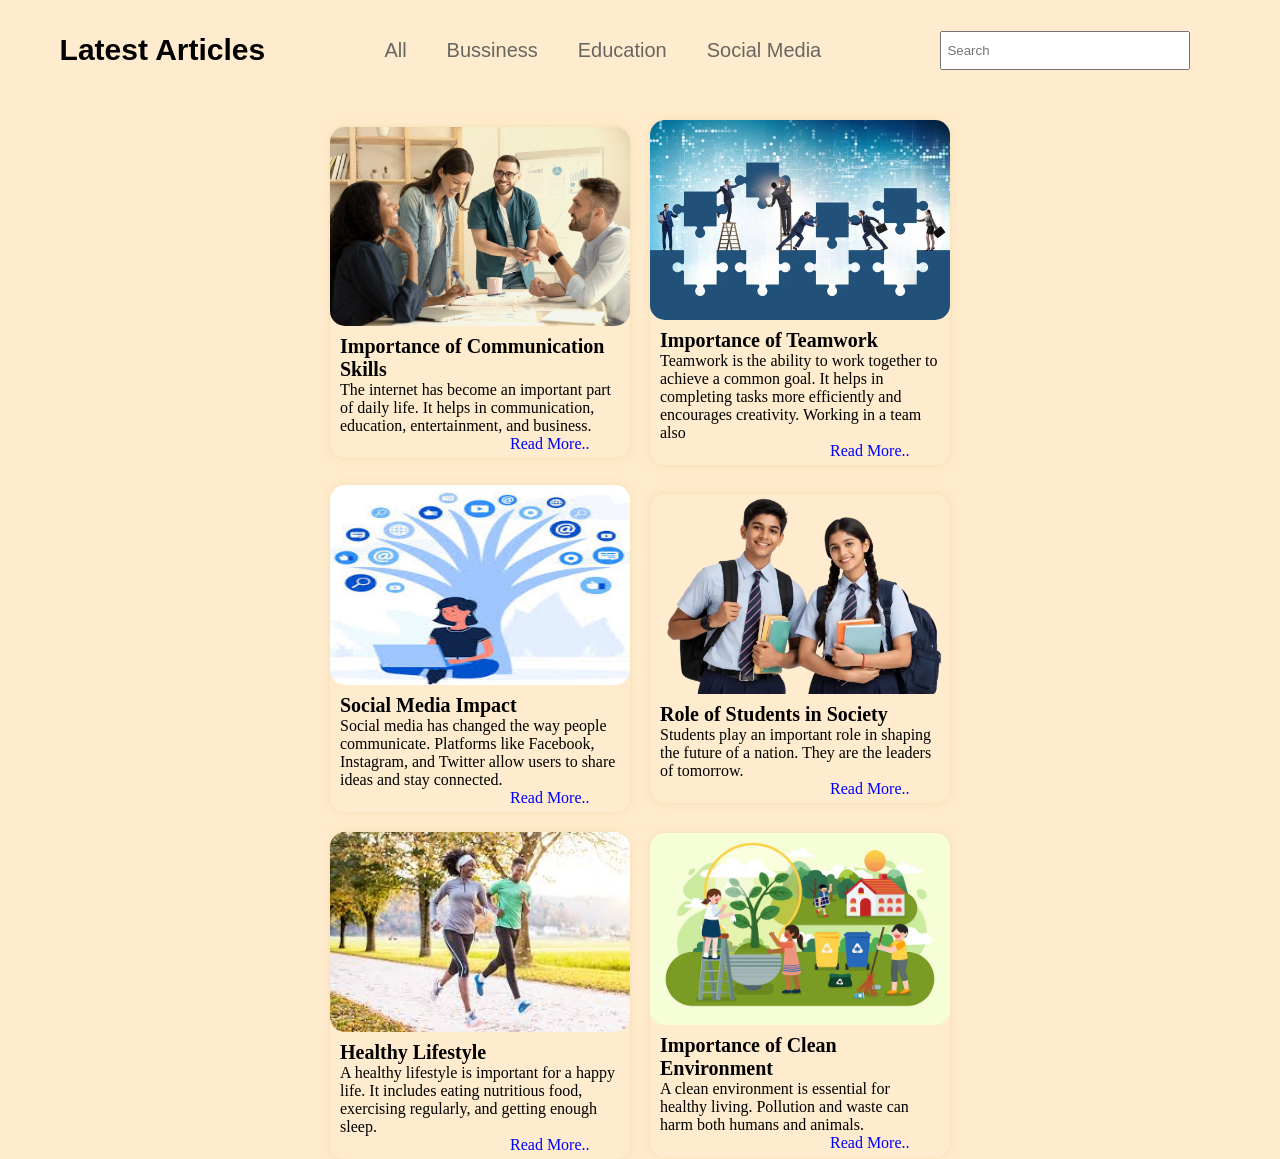
<file: portfolio project/Article web pge/index.html>
<!DOCTYPE html>
<html lang="en">

<head>
    <meta charset="UTF-8">
    <meta name="viewport" content="width=device-width, initial-scale=1.0">
    <title>Articles</title>
    <link rel="stylesheet" href="style.css">
</head>

<body>
    <header>
        <nav>
            <div class="logo">
                <h2>Latest Articles</h2>
            </div>
            <ul>
                <li><a href="#">All</a></li>
                <li><a href="#">Bussiness</a></li>
                <li><a href="#">Education</a></li>
                <li><a href="#">Social Media</a></li>
            </ul>
            <input type="text" placeholder="Search">
        </nav>
    </header>
    <main>
        <section class="section">
            <div class="container">

                <div class="itam">
                    <div class="image">
                        <img src="communication.image.jpg" alt="communication skill">
                    </div>
                    <div class="content">
                        <h2>Importance of Communication Skills</h2>
                        <p>The internet has become an important part of daily life. It helps in communication, education,
                            entertainment, and business.
                        </p>
                        <a href="#">Read More..</a>
                    </div>
                </div>
                <div class="itam">
                    <div class="image ">
                        <img src="team.image.jfif" alt="team work">
                    </div>
                    <div class="content">
                    <h2>Importance of Teamwork</h2>
                    <p>Teamwork is the ability to work together to achieve a common goal. It helps in completing tasks
                        more efficiently and encourages creativity. Working in a team also </p>
                        <a href="#">Read More..</a>
                    </div>
                </div>
                <div class="itam">
                    <div class="image size">
                        <img src="social.image.jfif" alt="social media impact">
                    </div>
                    <div class="content">
                    <h2>Social Media Impact</h2>
                    <p>Social media has changed the way people communicate. Platforms like Facebook, Instagram, and
                        Twitter allow users to share ideas and stay connected. </p>
                        <a href="#">Read More..</a>
                    </div>
                </div>
            <div class="itam">
                <div class="image">
                    <img src="studen.iamge.webp" alt="Student">
                </div>
                <div class="content">
                    <h2>Role of Students in Society</h2>
                    <p>Students play an important role in shaping the future of a nation. They are the leaders of
                        tomorrow. </p>
                        <a href="#">Read More..</a>
                    </div>
                </div>
            <div class="itam">
                <div class="image">
                    <img src="health.image.jfif" alt="health">
                </div>
                <div class="content">
                    <h2>Healthy Lifestyle</h2>
                    <p>A healthy lifestyle is important for a happy life. It includes eating nutritious food, exercising
                        regularly, and getting enough sleep.</p>
                        <a href="#">Read More..</a>
                    </div>
                </div>
                <div class="itam">
                    <div class="image">
                    <img src="clean.iamge.avif" alt="health">
                </div>
                <div class="content">
                    <h2>Importance of Clean Environment</h2>
                    <p>A clean environment is essential for healthy living. Pollution and waste can harm both humans and
                        animals.</p>
                    <a href="#">Read More..</a>
                </div>
            </div>
        </div>
        </section>
    </main>
</body>

</html>
</file>
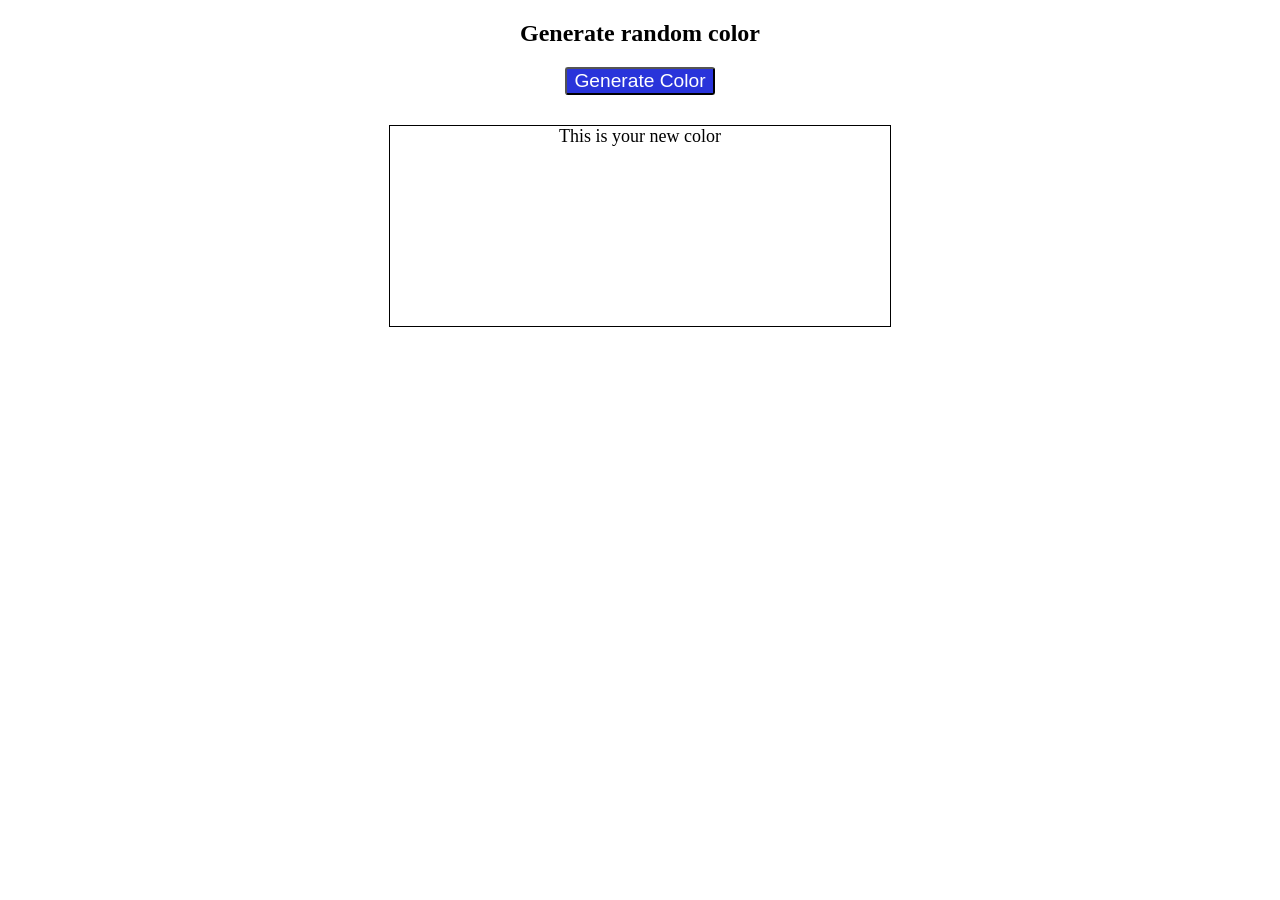
<file: portfolio project/color generator/index.html>
<!DOCTYPE html>
<html lang="en">
<head>
    <meta charset="UTF-8">
    <meta name="viewport" content="width=device-width, initial-scale=1.0">
    <title>Document</title>
    <link rel="stylesheet" href="style.css">
</head>
<body>
    <h2>Generate random color</h2>
    <button>Generate Color</button>
    <div>This is your new color</div>
    
    <script src="app.js"></script>
</body>
</html>
</file>
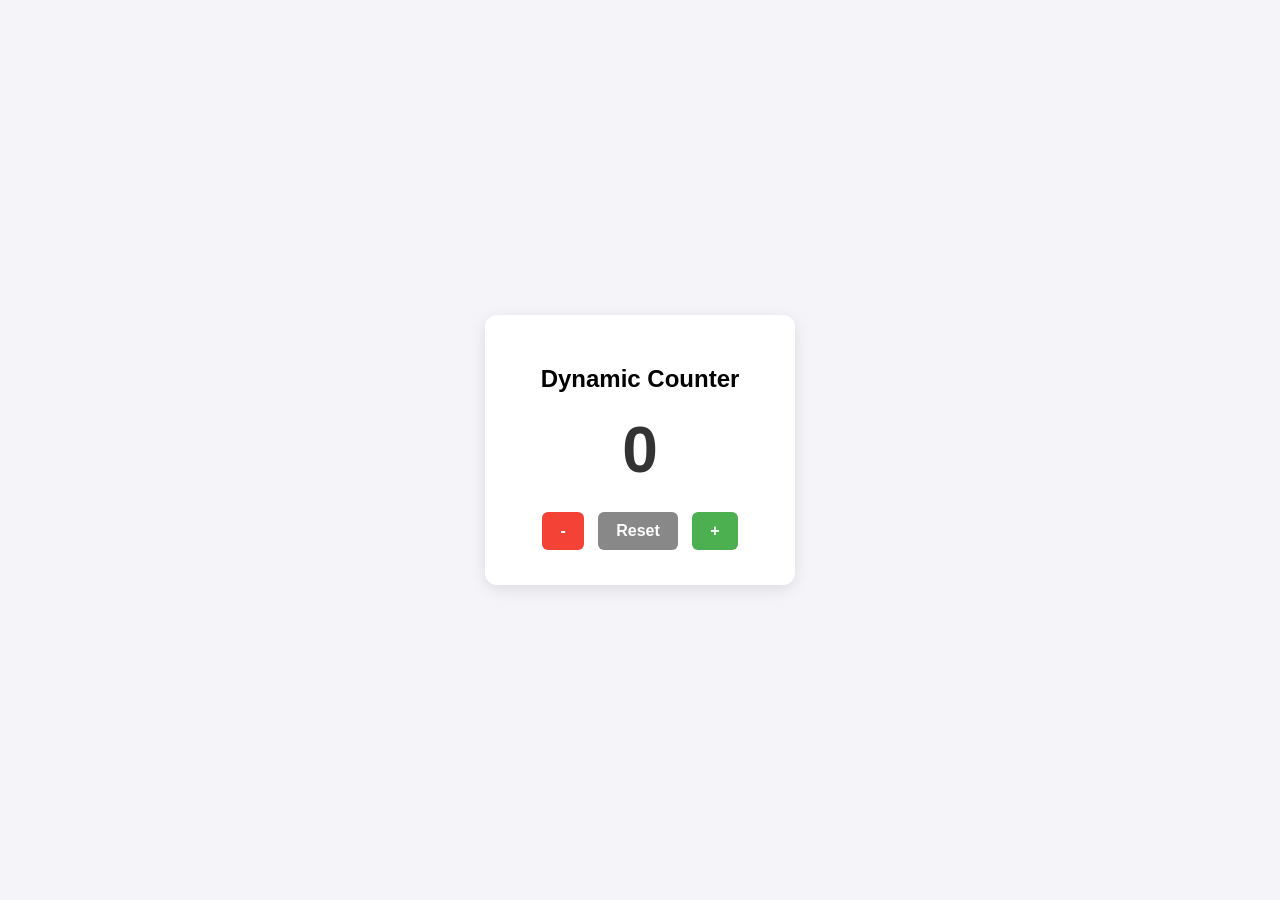
<file: portfolio project/dynamic counter/index.html>
<!DOCTYPE html>
<html lang="en">
<head>
  <meta charset="UTF-8">
  <meta name="viewport" content="width=device-width, initial-scale=1.0">
  <title>Dynamic Counter</title>
  <style>
    body {
      font-family: Arial, sans-serif;
      display: flex;
      justify-content: center;
      align-items: center;
      height: 100vh;
      background-color: #f4f4f9;
      margin: 0;
    }
    .counter-card {
      background: white;
      padding: 30px;
      border-radius: 12px;
      box-shadow: 0 4px 15px rgba(0,0,0,0.1);
      text-align: center;
      min-width: 250px;
    }
    #count {
      font-size: 4rem;
      font-weight: bold;
      margin: 20px 0;
      color: #333;
    }
    .btn {
      padding: 10px 18px;
      font-size: 1rem;
      margin: 5px;
      border: none;
      border-radius: 6px;
      cursor: pointer;
      font-weight: bold;
      transition: background 0.2s;
    }
    .btn-inc { background: #4CAF50; color: white; }
    .btn-dec { background: #f44336; color: white; }
    .btn-reset { background: #888; color: white; }
    .btn:hover { opacity: 0.85; }
  </style>
</head>
<body>

  <div class="counter-card">
    <h2>Dynamic Counter</h2>
    <div id="count">0</div>
    
    <button class="btn btn-dec" id="btnDecrease">-</button>
    <button class="btn btn-reset" id="btnReset">Reset</button>
    <button class="btn btn-inc" id="btnIncrease">+</button>
  </div>

  <script src="app.js"> </script>

</body>
</html>
</file>
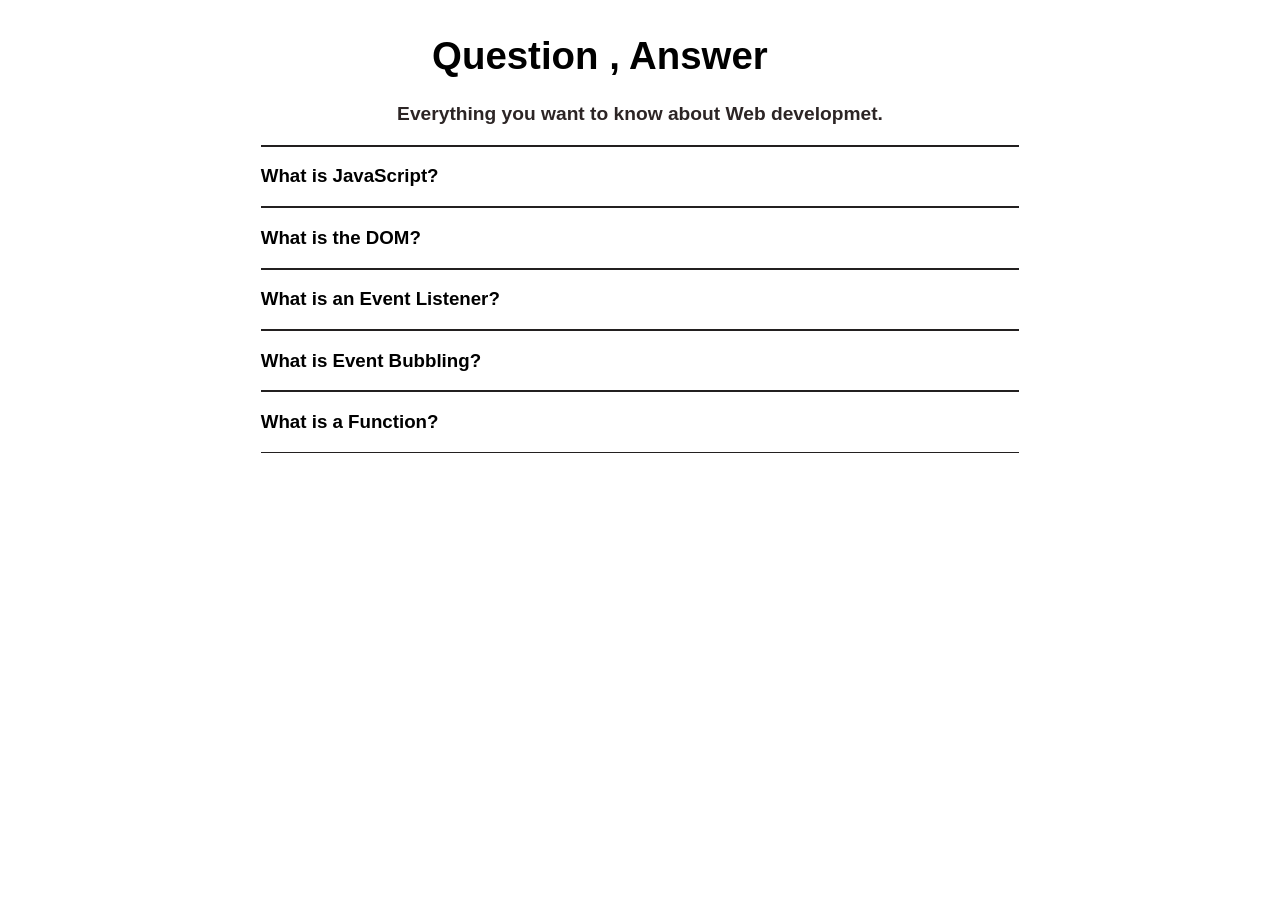
<file: portfolio project/FAQ quesition/index.html>
<!DOCTYPE html>
<html lang="en">
<head>
    <meta charset="UTF-8">
    <meta name="viewport" content="width=device-width, initial-scale=1.0">
    <title>Document</title>
    <link rel="stylesheet" href="style.css">
</head>
<body>
    <main>
        <div class="main">
            <h1>Question , Answer</h1>
            <p>Everything you want to know about Web developmet.</p>
        </div>
        <div class="main-faq">
            <div class="faq">
                <h3 class="question">What is JavaScript?</h3>
                <p class="hide">JavaScript is a programming language used to make websites interactive.</p>
            </div>
            
        <div class="faq">
            <h3 class="question">What is the DOM?</h3>
            <p class="hide">The DOM allows JavaScript to access and change HTML elements on a webpage.</p>
        </div>

        <div class="faq">
            <h3 class="question">What is an Event Listener?</h3>
            <p class="hide">An Event Listener waits for a user action such as a click, key press, or mouse movement.</p>
        </div>

        <div class="faq">
            <h3 class="question">What is Event Bubbling?</h3>
            <p class="hide">Event Bubbling is when an event starts on the target element and then moves up through its parent elements.</p>
        </div>
        
        <div class="faq">
            <h3 class="question">What is a Function?</h3>
            <p class="hide">A function is a reusable block of code that performs a specific task.</p>
        </div>
    </div>
    </main>
    <script src="app.js"></script>
    </body>
</html>
</file>
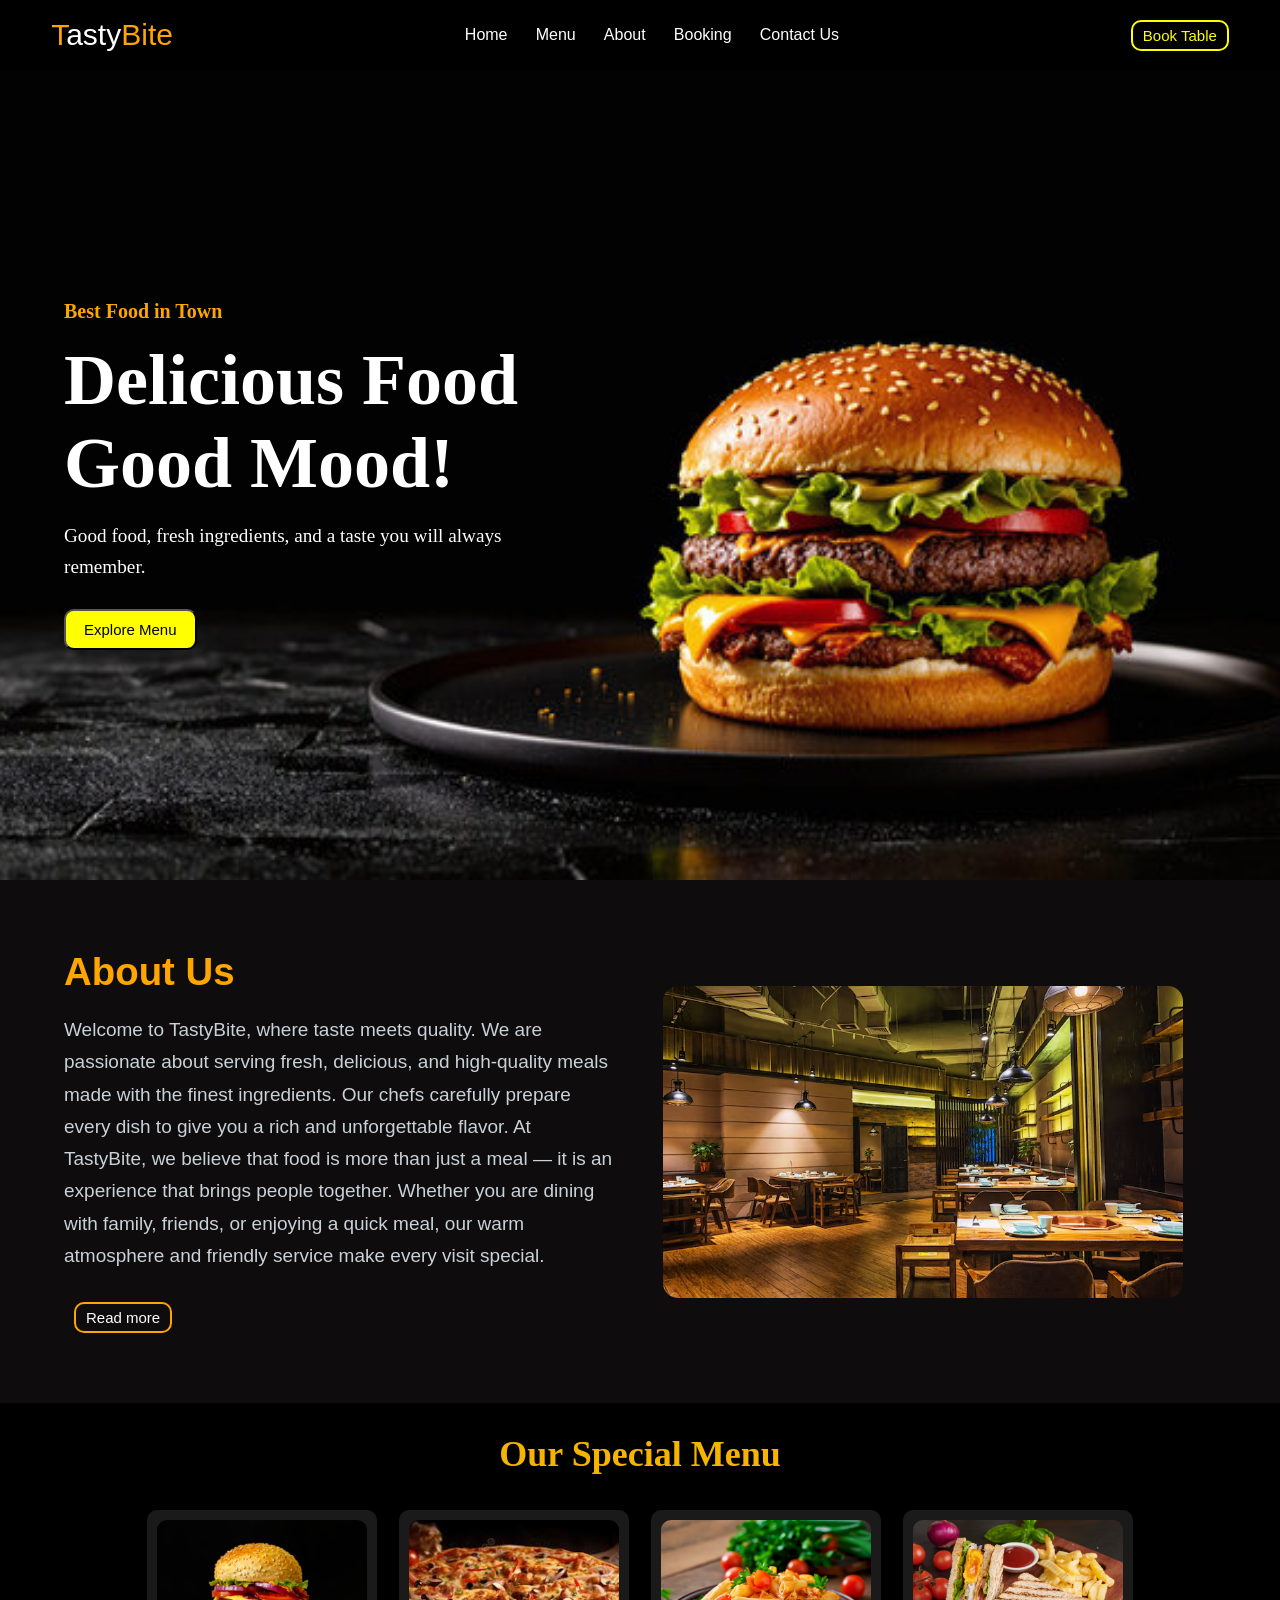
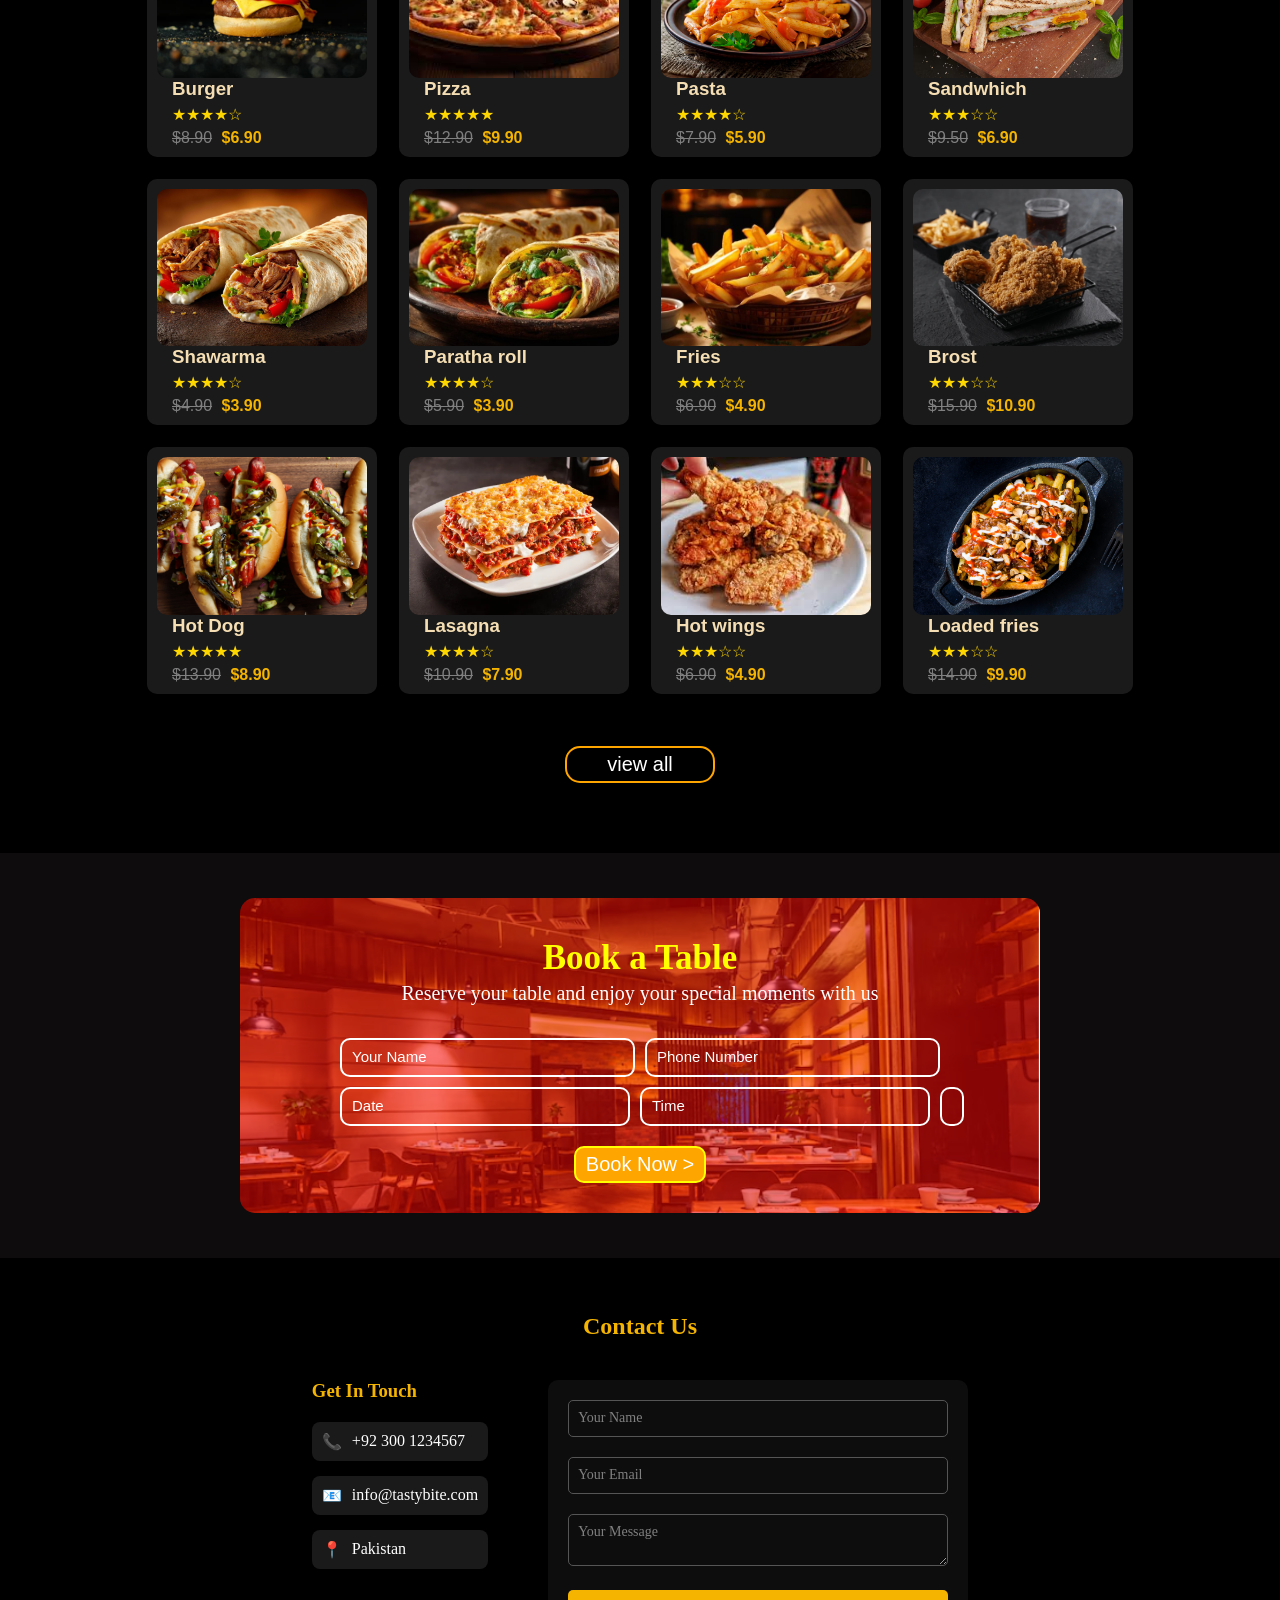
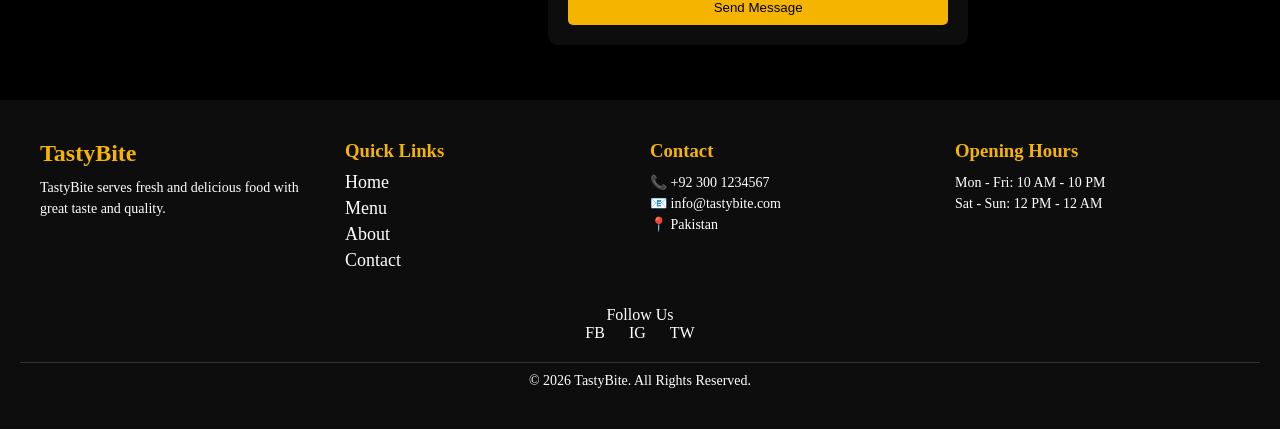
<file: portfolio project/resturant system/index.html>
<!DOCTYPE html>
<html lang="en">

<head>
    <meta charset="UTF-8">
    <meta name="viewport" content="width=device-width, initial-scale=1.0">
    <title>Resturent</title>
    <link rel="stylesheet" href="style.css">
</head>

<body>
    <header>
        <nav>
            <div class="logo">
                <h2><span>T</span>asty<span>Bite</span></h2>
            </div>
            <ul>
                <li><a href="#Home">Home</a></li>
                <li><a href="#Menu">Menu</a></li>
                <li><a href="#About">About</a></li>
                <li><a href="#Booking">Booking</a></li>
                <li><a href="#Contact">Contact Us</a></li>
            </ul>
            <button><a href="#Booking">Book Table</a></button>
        </nav>
    </header>
    <main>
        <section class="first-sec" id="Home">
            <div class="container">
                <div class="fir">
                    <h4>Best Food in Town</h4>
                </div>
                <div class="sec">
                    <h2>Delicious Food Good Mood!</h2>
                </div>
                <div class="para">
                    <p>Good food, fresh ingredients, and
                        a taste you will always remember.</p>
                </div>
                <button>Explore Menu</button>
            </div>
        </section>
        <section class="second-sec" id="About">
            <div class="container-about">
                <div class="dic">
                    <h1>About Us</h1>
                    <p>
                    <p>
                        Welcome to TastyBite, where taste meets quality.
                        We are passionate about serving fresh, delicious, and high-quality meals made with the finest
                        ingredients.
                        Our chefs carefully prepare every dish to give you a rich and unforgettable flavor.
                        At TastyBite, we believe that food is more than just a meal — it is an experience that brings
                        people together.
                        Whether you are dining with family, friends, or enjoying a quick meal, our warm atmosphere and
                        friendly service make every visit special.
                    </p>

                    </p>
                    <button>Read more</button>
                </div>
                <div class="about-image">
                    <img src="item-pic/rest.image.avif" alt="Resturent image">
                </div>
            </div>

        </section>
        <section class="third-sec" id="Menu">
            <div class="menu-title">
                <h2 class="title">Our Special Menu</h2>
            </div>

            <div class="menu" >
                <div class="card">
                    <img src="item-pic/itam.bur.jpg" alt="">
                    <h3>Burger</h3>

                    <div class="stars">★★★★☆</div>

                    <p class="price">
                        <span class="old">$8.90</span>
                        <span class="new">$6.90</span>
                    </p>
                </div>
                <div class="card">
                    <img src="item-pic/itam.pix2.jfif" alt="">
                    <h3>Pizza</h3>

                    <div class="stars">★★★★★</div>

                    <p class="price">
                        <span class="old">$12.90</span>
                        <span class="new">$9.90</span>
                    </p>
                </div>
                <div class="card">
                    <img src="item-pic/past2.image.avif" alt="">
                    <h3>Pasta</h3>

                    <div class="stars">★★★★☆</div>

                    <p class="price">
                        <span class="old">$7.90</span>
                        <span class="new">$5.90</span>
                    </p>
                </div>
                <div class="card">
                    <img src="item-pic/sand.image.avif" alt="">
                    <h3>Sandwhich</h3>

                    <div class="stars">★★★☆☆</div>

                    <p class="price">
                        <span class="old">$9.50</span>
                        <span class="new">$6.90</span>
                    </p>
                </div>
                <div class="card">
                    <img src="item-pic/shwa.image.jpg" alt="">
                    <h3>Shawarma</h3>

                    <div class="stars">★★★★☆</div>

                    <p class="price">
                        <span class="old">$4.90</span>
                        <span class="new">$3.90</span>
                    </p>
                </div>
                <div class="card">
                    <img src="item-pic/para.image.jpg" alt="">
                    <h3>Paratha roll</h3>

                    <div class="stars">★★★★☆</div>

                    <p class="price">
                        <span class="old">$5.90</span>
                        <span class="new">$3.90</span>
                    </p>
                </div>
                <div class="card">
                    <img src="item-pic/fries.image.jpg" alt="">
                    <h3>Fries</h3>

                    <div class="stars">★★★☆☆</div>

                    <p class="price">
                        <span class="old">$6.90</span>
                        <span class="new">$4.90</span>
                    </p>
                </div>
                <div class="card">
                    <img src="item-pic/brost.image.webp" alt="">
                    <h3>Brost</h3>

                    <div class="stars">★★★☆☆</div>

                    <p class="price">
                        <span class="old">$15.90</span>
                        <span class="new">$10.90</span>
                    </p>
                </div>
                <div class="card">
                    <img src="item-pic/hotdog.image.jpg" alt="">
                    <h3>Hot Dog</h3>

                    <div class="stars">★★★★★</div>

                    <p class="price">
                        <span class="old">$13.90</span>
                        <span class="new">$8.90</span>
                    </p>
                </div>
                <div class="card">
                    <img src="item-pic/lasa.image.webp" alt="">
                    <h3>Lasagna</h3>

                    <div class="stars">★★★★☆</div>

                    <p class="price">
                        <span class="old">$10.90</span>
                        <span class="new">$7.90</span>
                    </p>
                </div>
                <div class="card">
                    <img src="item-pic/wings.image.jfif" alt="">
                    <h3>Hot wings</h3>

                    <div class="stars">★★★☆☆</div>

                    <p class="price">
                        <span class="old">$6.90</span>
                        <span class="new">$4.90</span>
                    </p>
                </div>
                <div class="card">
                    <img src="item-pic/loadedimage.jpg" alt="">
                    <h3>Loaded fries</h3>

                    <div class="stars">★★★☆☆</div>

                    <p class="price">
                        <span class="old">$14.90</span>
                        <span class="new">$9.90</span>
                    </p>
                </div>
                <div class="view">
                    <button>view all</button>
                </div>
                
            </div>
        </section>
        <section class="four-sec" id="Booking">
            <div class="cont-book">
                <h2>Book a Table</h2>
                <p>Reserve your table and enjoy your special moments with us</p>
                <div class="cont-input">
                    <div class="input">
                        <input type="text" placeholder="Your Name">
                        <input type="number" placeholder="Phone Number">
                    </div>
                    <div class="input-sec">
                        <input type="text" placeholder="Date">
                        <input type="text" placeholder="Time">
                        <div class="peo">
                            <input type="number" placeholder="People">
                        </div>
                    </div>
                </div>
                <button>Book Now &gt;</button>
            </div>
        </section>
        <section class="contact" id="Contact">

            <h2>Contact Us</h2>

            <div class="contact-container">

                <div class="contact-info">
                    <h3>Get In Touch</h3>

                    <div class="info-box">
                        <span>📞</span>
                        <p>+92 300 1234567</p>
                    </div>

                    <div class="info-box">
                        <span>📧</span>
                        <p>info@tastybite.com</p>
                    </div>

                    <div class="info-box">
                        <span>📍</span>
                        <p>Pakistan</p>
                    </div>
                </div>
                <div class="contact-form">
                    <form>
                        <div class="input-box">
                            <input type="text" required>
                            <label>Your Name</label>
                        </div>

                        <div class="input-box">
                            <input type="email" required>
                            <label>Your Email</label>
                        </div>

                        <div class="input-box">
                            <textarea required></textarea>
                            <label>Your Message</label>
                        </div>

                        <button type="submit">Send Message</button>
                    </form>
                </div>

            </div>

        </section>

    </main>
    <footer class="footer">
        <div class="footer-container">

            <div class="footer-box">
                <h2>TastyBite</h2>
                <p>
                    TastyBite serves fresh and delicious food with great taste and quality.
                </p>
            </div>

            <div class="footer-box">
                <h3>Quick Links</h3>
                <ul>
                    <li><a href="#">Home</a></li>
                    <li><a href="#">Menu</a></li>
                    <li><a href="#">About</a></li>
                    <li><a href="#">Contact</a></li>
                </ul>
            </div>

            <div class="footer-box">
                <h3>Contact</h3>
                <p>📞 +92 300 1234567</p>
                <p>📧 info@tastybite.com</p>
                <p>📍 Pakistan</p>
            </div>

            <div class="footer-box">
                <h3>Opening Hours</h3>
                <p>Mon - Fri: 10 AM - 10 PM</p>
                <p>Sat - Sun: 12 PM - 12 AM</p>
            </div>

        </div>

        <div class="social">
            <p>Follow Us</p>
            <div class="icons">
                <i>FB</i>
                <i>IG</i>
                <i>TW</i>
            </div>
        </div>

        <div class="copy">
            <p>© 2026 TastyBite. All Rights Reserved.</p>
        </div>

    </footer>

</body>

</html>
</file>
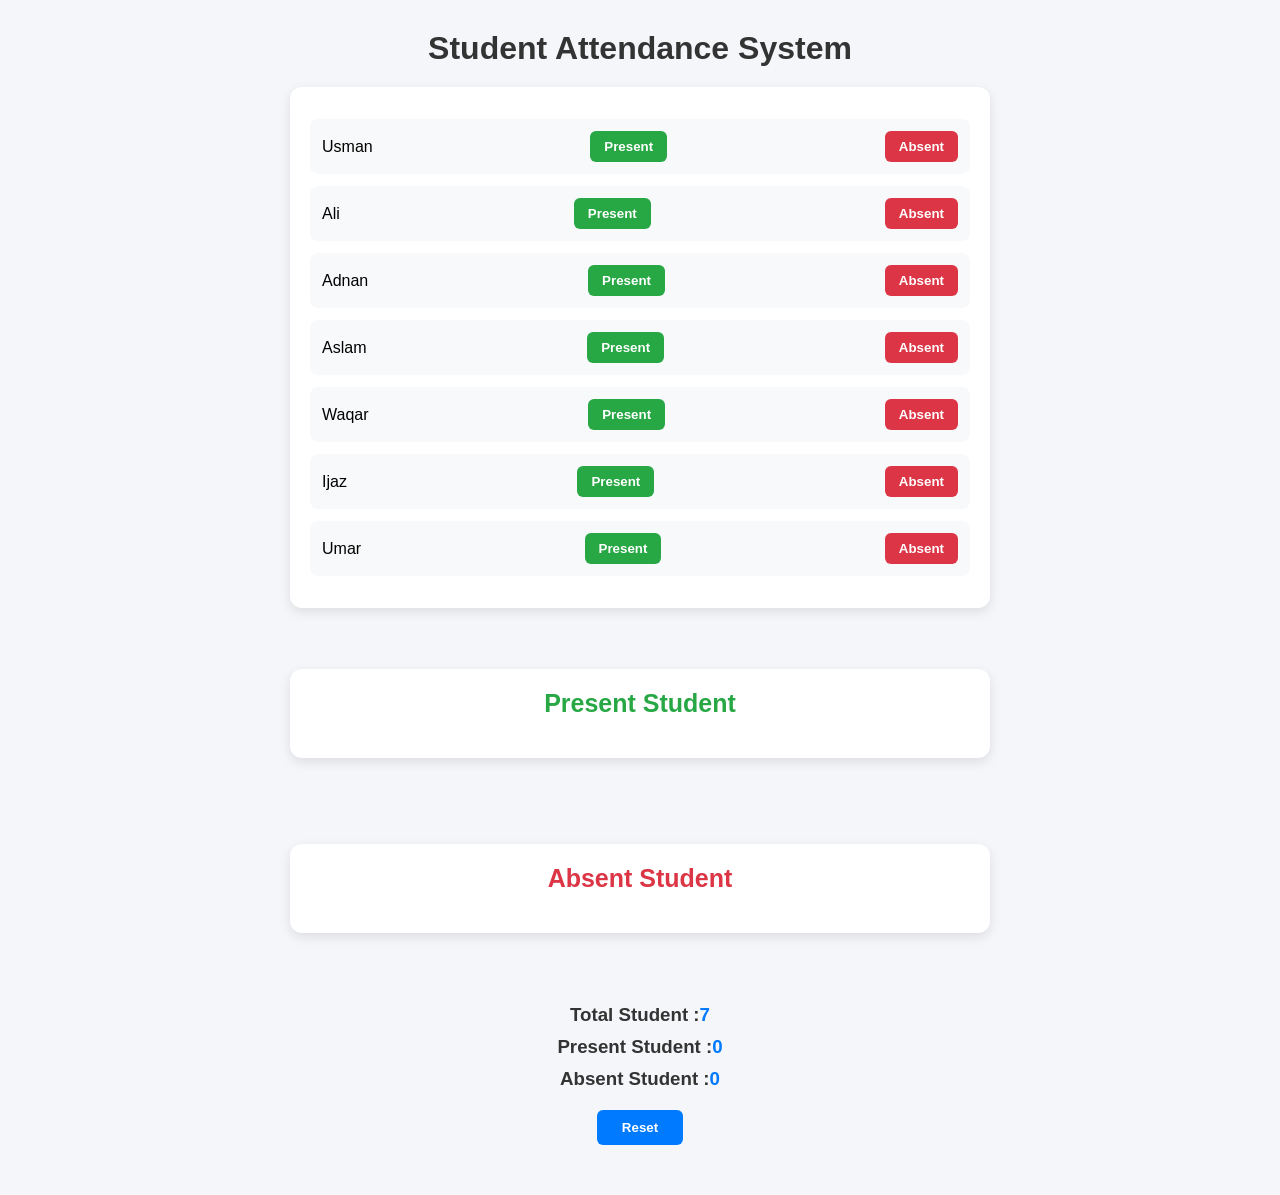
<file: portfolio project/simple attendance system/index.html>
<!DOCTYPE html>
<html lang="en">

<head>
    <meta charset="UTF-8">
    <meta name="viewport" content="width=device-width, initial-scale=1.0">
    <title>Document</title>
    <link rel="stylesheet" href="style.css">
    
</head>

<body>

   <h1>Student Attendance System</h1>
   <ol class="total">
    <li>Usman <button class="present">Present</button> <button class="absent">Absent</button></li>
    <li>Ali <button class="present">Present</button> <button class="absent">Absent</button></li>
    <li>Adnan <button class="present">Present</button> <button class="absent">Absent</button></li>
    <li>Aslam <button class="present">Present</button> <button class="absent">Absent</button></li>
    <li>Waqar <button class="present">Present</button> <button class="absent">Absent</button></li>
    <li>Ijaz <button class="present">Present</button> <button class="absent">Absent</button></li>
    <li>Umar <button class="present">Present</button> <button class="absent">Absent</button></li>
   </ol>
    
   <br><br>
   <hr>
   <div class="presentList">
    <h1>Present Student</h1>
    <ol class="presentLi"></ol>
   </div>

   <br><br>
   <hr>
   
   <div class="absentList">
    <h1>Absent Student</h1>
    <ol class="absentLi"></ol>
   </div>

   <br><br>
   <h3>Total Student :<span class="all">0</span></h3>
   <h3>Present Student :<span class="pre">0</span></h3>
   <h3>Absent Student :<span class="abs">0</span></h3>
   <button class="reset">Reset</button>
   

   <script src="app.js"></script>
   
</body>

</html>
</file>
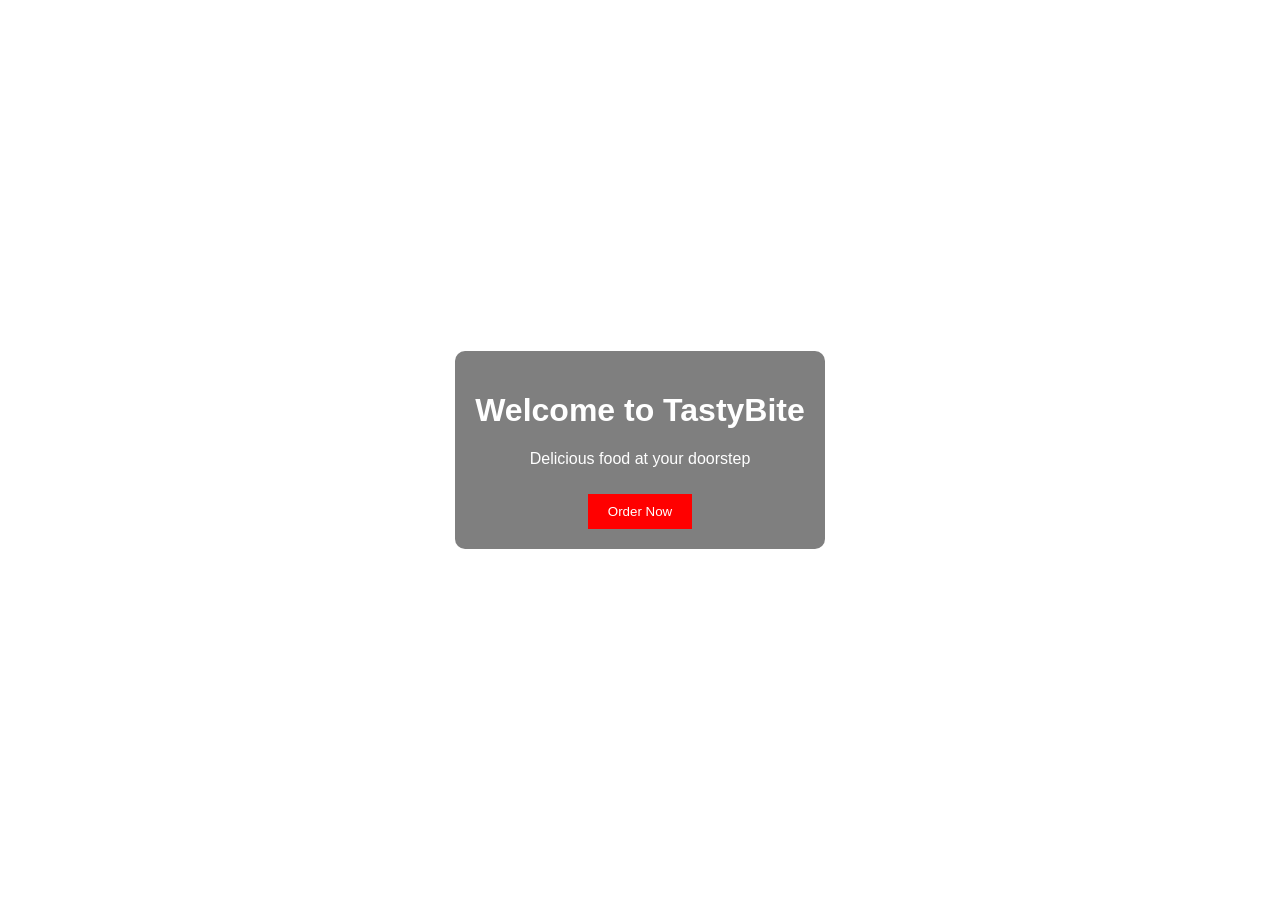
<file: portfolio project/resturant system/ani.html>
<!DOCTYPE html>
<html lang="en">

<head>
    <meta charset="UTF-8">
    <title>Animated Hero</title>

    <!-- Animate.css CDN -->
    <link rel="stylesheet" href="https://cdnjs.cloudflare.com/ajax/libs/animate.css/4.1.1/animate.min.css" />

    <style>
        body {
            margin: 0;
            font-family: Arial;
        }

        .hero {
            height: 100vh;
            background: url('https://picsum.photos/1200/800') no-repeat center/cover;
            display: flex;
            justify-content: center;
            align-items: center;
            color: white;
            text-align: center;
        }

        .hero-content {
            background: rgba(0, 0, 0, 0.5);
            padding: 20px;
            border-radius: 10px;
        }

        button {
            padding: 10px 20px;
            border: none;
            background: red;
            color: white;
            cursor: pointer;
            margin-top: 10px;
        }
    </style>
</head>

<body>

    <div class="hero">
        <div class="hero-content">

            <!-- Heading -->
            <h1 class="animate__animated animate__fadeInDown">
                Welcome to TastyBite
            </h1>

            <!-- Paragraph -->
            <p class="animate__animated animate__fadeInUp animate__delay-1s">
                Delicious food at your doorstep
            </p>

            <!-- Button -->
            <button class="animate__animated animate__pulse animate__infinite">
                Order Now
            </button>

        </div>
    </div>

</body>

</html>
</file>
<file: portfolio project/Article web pge/style.css>
*{
    margin: 0;
    padding: 0;
    box-sizing: border-box;
}
body{
   background-color: blanchedalmond;
}
nav{
    width: 100%;
    height: 100px;
    color:black;
    display: flex;
    justify-content: space-around;
    align-items: center;
    font-family: sans-serif;
}
nav ul{
    display: flex;
    gap: 40px;
}
nav ul li{
    list-style: none;
}
ul li a{
    text-decoration: none;
    color:rgb(104, 102, 97);
}
nav input{
    margin-right: 30px;
    padding: 10px 5px;
    width: 250px;
}
nav h2{
    font-size: 30px;
    font-weight: 700;
}
nav ul li{
    font-size: 20px;
}
.container{
    width: 70vw;
    height: 50vh;
    margin: 20px auto;
    display: flex;
    justify-content: center;
    align-items: center;
    flex-wrap: wrap;
    gap: 20px
    
}
.itam{
    width: 300px;
    box-shadow: 0px 0px 8px wheat;
    border-radius: 15px;
    transition: 0.5s;
}
.itam .image img {
   width: 100%;
   border-radius: 15px;
}
.itam h2{
    font-size: 20px;
}
.itam .content{
    padding: 5px 10px;
}
.itam a{
    text-decoration: none;
    color:blue;
    margin-left: 170px;
}
.itam .size img{
    width: 300px;
    height: 200px;
}
ul li a:hover{
    color:yellowgreen;
}
.itam:hover{
    transform: translateY(-10px);
    box-shadow: 0px 0px 15px rgba(0,0,0,0.2);

}
</file>
<file: portfolio project/color generator/style.css>
body{
    text-align: center;
}

button{
    width: 150px;
    font-size: larger;
    border-radius: 3px;
    margin-bottom: 30px;
    background-color: rgb(41, 52, 218);
    color: white;
}

div{
    width: 500px;
    height: 200px;
    border: 1px solid black;
    margin: auto;
    font-size: large;
}
</file>
<file: portfolio project/FAQ quesition/style.css>
.hide {
    display: none;
}

main {
    width: 100%;
    height: 100%;
    display: flex;
    justify-content: center;
    align-items: center;
    flex-direction: column;
    font-family: 'Gill Sans', 'Gill Sans MT', Calibri, 'Trebuchet MS', sans-serif;

}
.main{
    font-size: larger;
}
h1{
    padding-left: 35px;
}

.main-faq {
    width: 60%;
    border-top: 1px solid rgb(33, 30, 30);
    font-family: 'Gill Sans', 'Gill Sans MT', Calibri, 'Trebuchet MS', sans-serif;
    font-weight: bold;

}

.faq {
    border-top: 1px solid rgb(35, 32, 32);
    border-bottom: 1px solid rgb(35, 32, 32);
}

p{
    font-weight: bold;
    color: rgb(44, 37, 37);
}
</file>
<file: portfolio project/resturant system/style.css>
* {
    margin: 0;
    padding: 0;
    box-sizing: border-box;
}

body {
    background-color: black;
    position: relative;
}
header{
    position: relative;
}
nav {
    width: 100%;
    height: 60px;
    color: white;
    padding-top: 10px;
    display: flex;
    justify-content: space-between;
    align-items: center;
    font-family: sans-serif;
    position: sticky;
    top: 0;
}

nav ul li {
    list-style: none;
}

nav ul {
    display: flex;
    gap: 40px;
}

ul li a {
    text-decoration: none;
    color: white;
    font-size: 18px;
    font-weight: 200;
}

nav button a {
    text-decoration: none;
    color: yellow;
}

nav h2 {
    margin: 50px;
    font-size: 30px;
    font-weight: 400;
}

nav button {
    margin-right: 80px;
    background-color: transparent;
    color: yellow;
    border: 2px solid yellow;
    font-size: 15px;
    font-weight: 100;
    padding: 5px 10px;
    border-radius: 10px;
}

ul li a:hover {
    color: orange;
}

.logo h2 span {
    color: orange;
}

.first-sec {
    width: 100%;
    height: 90vh;
    background-image: url(item-pic/bur2.image.jpg);
    background-size: cover;
    background-position: 50% 80%;
}

.container {
    width: 40%;
    height: 80%;
    color: white;
    padding-top: 100px;
    display: flex;
    flex-direction: column;
    justify-content: center;
    align-items: center;
    gap: 10px;
}

.container .sec {
    font-size: 45px;
    margin: 0 30px;
}

.container .fir {
    padding-right: 315px;
    color: orange;
    font-size: 20px;
    font-weight: 200;
}

.container .para {
    padding-right: 200px;
    padding-left: 35px;
    font-size: 20px;
}

.container button {
    background-color: yellow;
    color: black;
    font-size: 15px;
    font-weight: 200;
    padding: 5px 10px;
    margin-top: 20px;
    margin-right: 250px;
    border-radius: 10px;
}

.second-sec {
    width: 100%;
    height: 85vh;
    background-color: #0e0c0c;
    color: white;
    font-family: Arial, Helvetica, sans-serif;
}

.container-about {
    display: flex;
    justify-content: space-around;
    align-items: center;
    font-family: sans-serif;
}

.container-about .about-image {
    width: 40%;
}

.container-about .about-image img {
    width: 500px;
    height: 300px;
    border-radius: 15px;
    margin-top: 120px;
    transition: 0.3s;
}

.about-image img:hover {
    transform: scale(1.05);
    box-shadow: 0 0 10px #f4b400;
}

.container-about .dic {
    width: 50%;

}

.dic h1 {
    font-size: 40px;
    margin-bottom: 20px;
    margin-top: 50px;
    color: orange;
}

.dic p {
    font-size: 20px;
    line-height: 25px;
    color: rgba(240, 248, 255, 0.836);
}

.dic button {
    margin-top: 30px;
    margin-left: 10px;
    padding: 5px 10px;
    font-size: 15px;
    font-weight: 200;
    background-color: transparent;
    border: 2px solid orange;
    border-radius: 10px;
    color: white;

}

.third-sec {
    width: 100%;
    height: 130vh;
}

.title {
    margin: 30px;
    margin-top: 60px;
    color: #f4b400;
    text-align: center;
}

.menu {

    display: flex;
    justify-content: center;
    gap: 20px;
    flex-wrap: wrap;
    font-family: Arial, Helvetica, sans-serif;
}

.card {
    background: #1a1a1a;
    padding: 5px;
    border-radius: 10px;
    width: 200px;
    transition: 0.3s;
}

.card img {
    width: 100%;
    border-radius: 10px;
}

.card:hover {
    transform: scale(1.05);
    box-shadow: 0 0 10px #f4b400;
}

.stars {
    color: gold;
    margin: 5px 0;
    padding-left: 15px;
}

.price {
    margin-top: 5px;
    padding-left: 15px;
}

.menu h3 {
    padding-left: 15px;
}

.old {
    text-decoration: line-through;
    color: gray;
    margin-right: 5px;
}

.new {
    color: #f4b400;
    font-weight: bold;
}

.card h3 {
    color: wheat;
}

.view button {
    width: 150px;
    padding: 5px 10px;
    margin-top: 30px;
    background-color: transparent;
    border: 2px solid orange;
    color: white;
    border-radius: 15px;
    font-size: 20px;
    font-weight: 300;

}

.four-sec {
    width: 100%;
    height: 70vh;
    background-color: #0e0c0c;
    padding-top: 30px;

}

.cont-book {
    width: 800px;
    height: 300px;
    margin: 15px auto;
    display: flex;
    flex-direction: column;
    /* justify-content: center; */
    align-items: center;
    color: white;
    background-image: url(item-pic/22image.png);
    background-size: cover;
    background-position: center bottom;
    border-radius: 15px;
    transition: 0.3s;

}

.cont-book h2 {
    margin-top: 50px;
    color: yellow;
    font-size: 35px;
}

.cont-book p {
    font-size: 22px;
    margin-bottom: 20px;
}

.input input {
    margin-right: 3px;
    width: 270px;
    padding: 10px 10px;
    border-radius: 10px;
    background-color: transparent;
    border: 2px solid white;
    color: white;
}

input::placeholder {
    color: white;
    font-size: 18px;
}

.input-sec {
    display: flex;
    gap: 3px;
    margin-top: 10px;
    margin-left: 10px;

}

.input-sec input {
    padding: 10px 10px;
    width: 140px;
    border-radius: 10px;
    background-color: transparent;
    border: 2px solid white;
    margin-left: 3px;

}

.peo input {
    width: 230px;
    padding: 10px 10px;
    margin-left: 3px;
}

.cont-book button {
    margin-top: 20px;
    padding: 5px 10px;
    font-size: 20px;
    font-weight: 200;
    border: 2px solid yellow;
    border-radius: 10px;
    background-color: orange;
    color: rgb(255, 255, 255);

}

.cont-book:hover {
    transform: scale(1.05);
    box-shadow: 0 0 10px #f4b400;
}

.contact {
    background: black;
    color: white;
    padding: 60px 20px;
    text-align: center;
}

.contact h2 {
    color: #f4b400;
    margin-bottom: 40px;
}

.contact-container {
    display: flex;
    justify-content: center;
    gap: 50px;
    flex-wrap: wrap;
}

.contact-info {
    max-width: 300px;
    text-align: left;
}

.contact-info h3 {
    color: #f4b400;
    margin-bottom: 20px;
}

.info-box {
    display: flex;
    align-items: center;
    gap: 10px;
    margin: 15px 0;
    background: #1a1a1a;
    padding: 10px;
    border-radius: 8px;
}

.contact-form form {
    width: 320px;
    background: rgba(255, 255, 255, 0.05);
    padding: 20px;
    border-radius: 10px;
    backdrop-filter: blur(10px);
}

.input-box {
    position: relative;
    margin-bottom: 20px;
}

.input-box input,
.input-box textarea {
    width: 100%;
    padding: 10px;
    background: transparent;
    border: 1px solid #555;
    color: white;
    outline: none;
    border-radius: 5px;
}

.input-box label {
    position: absolute;
    top: 10px;
    left: 10px;
    color: gray;
    font-size: 14px;
    transition: 0.3s;
}

.input-box input:focus+label,
.input-box textarea:focus+label,
.input-box input:valid+label,
.input-box textarea:valid+label {
    top: -10px;
    font-size: 12px;
    color: #f4b400;
}

.contact-form button {
    width: 100%;
    background: #f4b400;
    color: black;
    padding: 10px;
    border: none;
    cursor: pointer;
    border-radius: 5px;
    transition: 0.3s;
}

.contact-form button:hover {
    background: #ffcc00;
}

.footer {
    background: #0d0d0d;
    color: white;
    padding: 40px 20px;
}

.footer-container {
    display: flex;
    justify-content: space-between;
    flex-wrap: wrap;
    gap: 20px;
}

.footer-box {
    width: 200px;
}

.footer-box h2,
.footer-box h3 {
    color: #f4b400;
    margin-bottom: 10px;
}

.footer-box p {
    font-size: 14px;
    line-height: 1.5;
}

.footer-box ul {
    list-style: none;
    padding: 0;
}

.footer-box ul li {
    margin: 5px 0;
}

.footer-box ul li a {
    text-decoration: none;
    color: white;
    transition: 0.3s;
}

.footer-box ul li a:hover {
    color: #f4b400;
}

.social {
    text-align: center;
    margin-top: 30px;
}

.icons i {
    margin: 0 10px;
    cursor: pointer;
    font-style: normal;
}

.icons i:hover {
    color: #f4b400;
}

.copy {
    text-align: center;
    margin-top: 20px;
    border-top: 1px solid #333;
    padding-top: 10px;
    font-size: 14px;
}

/* =========================
   Responsive improvements
   Added without changing the original desktop theme
   ========================= */

html {
    scroll-behavior: smooth;
}

body {
    overflow-x: hidden;
}

img {
    max-width: 100%;
}

section {
    scroll-margin-top: 70px;
}

nav {
    z-index: 100;
    background: rgba(0, 0, 0, 0.92);
    padding: 10px 4%;
    height: auto;
    min-height: 70px;
    gap: 18px;
}

nav h2 {
    margin: 0;
    white-space: nowrap;
}

nav ul {
    align-items: center;
    gap: clamp(12px, 2.2vw, 32px);
}

nav ul li a {
    font-size: clamp(14px, 1.25vw, 18px);
}

nav button {
    margin-right: 0;
    white-space: nowrap;
}

.first-sec {
    min-height: 620px;
    height: 90vh;
    display: flex;
    align-items: center;
    background-position: center;
}

.container {
    width: min(620px, 55%);
    height: auto;
    padding: 40px 0 40px 5%;
    align-items: flex-start;
    gap: 16px;
}

.container .sec {
    font-size: clamp(30px, 4vw, 48px);
    margin: 0;
}

.container .fir,
.container .para {
    padding: 0;
}

.container .para {
    max-width: 440px;
    font-size: clamp(16px, 1.5vw, 20px);
    line-height: 1.6;
}

.container button {
    margin: 10px 0 0;
    padding: 10px 18px;
    cursor: pointer;
}

.second-sec {
    height: auto;
    min-height: 0;
    padding: 70px 5%;
}

.container-about {
    max-width: 1200px;
    margin: 0 auto;
    gap: 45px;
}

.container-about .about-image,
.container-about .dic {
    width: 50%;
    min-width: 0;
}

.container-about .about-image img {
    display: block;
    width: 100%;
    max-width: 520px;
    height: auto;
    aspect-ratio: 5 / 3;
    object-fit: cover;
    margin: 0;
}

.dic h1 {
    font-size: clamp(30px, 3vw, 40px);
    margin-top: 0;
}

.dic p {
    font-size: clamp(16px, 1.5vw, 19px);
    line-height: 1.7;
}

.third-sec {
    height: auto;
    padding: 30px 4% 70px;
}

.title {
    margin: 0 0 35px;
    font-size: clamp(26px, 3vw, 36px);
}

.menu {
    max-width: 1200px;
    margin: 0 auto;
    gap: 22px;
}

.card {
    width: clamp(180px, 22%, 230px);
    min-width: 0;
    padding: 10px;
}

.card img {
    display: block;
    width: 100%;
    aspect-ratio: 4 / 3;
    object-fit: cover;
}

.view {
    flex-basis: 100%;
    text-align: center;
}

.four-sec {
    height: auto;
    min-height: 0;
    padding: 45px 5%;
}

.cont-book {
    width: min(800px, 100%);
    height: auto;
    min-height: 300px;
    padding: 30px 24px;
    margin: 0 auto;
    background-position: center;
    text-align: center;
}

.cont-book h2 {
    margin-top: 10px;
    font-size: clamp(27px, 3vw, 35px);
}

.cont-book p {
    max-width: 100%;
    font-size: clamp(15px, 1.7vw, 20px);
    line-height: 1.5;
}

.cont-input {
    width: 100%;
    max-width: 600px;
}

.input,
.input-sec {
    display: flex;
    width: 100%;
    gap: 10px;
    margin: 10px 0 0;
}

.input input,
.input-sec input,
.peo input {
    width: 100%;
    min-width: 0;
    margin: 0;
}

.peo {
    flex: 1;
    min-width: 0;
}

input::placeholder {
    font-size: 15px;
}

.contact {
    padding: 55px 5%;
}

.contact-container {
    gap: clamp(25px, 5vw, 60px);
}

.contact-form form {
    width: min(420px, 100%);
}

.contact-form {
    width: min(420px, 100%);
}

.footer-container {
    max-width: 1200px;
    margin: 0 auto;
}

.footer-box {
    flex: 1 1 180px;
    width: auto;
    min-width: 0;
}

/* Tablets and smaller laptops */
@media (max-width: 900px) {
    nav {
        flex-wrap: wrap;
        justify-content: center;
        padding: 14px 4%;
    }

    nav .logo {
        margin-right: auto;
    }

    nav ul {
        order: 3;
        width: 100%;
        justify-content: center;
        flex-wrap: wrap;
        gap: 12px 24px;
    }

    nav button {
        margin-left: auto;
    }

    .first-sec {
        min-height: 560px;
        background-position: 58% center;
    }

    .container {
        width: 65%;
        padding-left: 5%;
    }

    .container-about {
        gap: 28px;
    }

    .card {
        width: calc(33.333% - 18px);
        max-width: 260px;
    }

    .cont-book {
        padding: 28px 20px;
    }
}

/* Phones */
@media (max-width: 600px) {
    nav {
        gap: 12px;
        padding: 12px 4%;
    }

    nav h2 {
        font-size: 25px;
    }

    nav button {
        font-size: 13px;
        padding: 6px 9px;
    }

    nav ul {
        gap: 10px 16px;
    }

    nav ul li a {
        font-size: 14px;
    }

    .first-sec {
        min-height: 570px;
        height: auto;
        background-position: 60% center;
    }

    .container {
        width: 100%;
        min-height: 570px;
        padding: 45px 6%;
        justify-content: center;
        background: linear-gradient(90deg, rgba(0,0,0,.78), rgba(0,0,0,.18));
    }

    .container .fir {
        font-size: 17px;
    }

    .container .sec {
        max-width: 440px;
        font-size: clamp(32px, 9vw, 43px);
        line-height: 1.12;
    }

    .container .para {
        max-width: 360px;
        font-size: 16px;
        line-height: 1.6;
    }

    .container button {
        font-size: 15px;
    }

    .second-sec {
        padding: 48px 6%;
    }

    .container-about {
        flex-direction: column;
        align-items: stretch;
        gap: 28px;
    }

    .container-about .dic,
    .container-about .about-image {
        width: 100%;
    }

    .dic h1 {
        margin-bottom: 14px;
        font-size: 32px;
    }

    .dic p {
        font-size: 16px;
        line-height: 1.7;
    }

    .container-about .about-image img {
        width: 100%;
        aspect-ratio: 4 / 3;
    }

    .third-sec {
        padding: 35px 5% 50px;
    }

    .title {
        margin-bottom: 25px;
        font-size: 28px;
    }

    .menu {
        gap: 14px;
    }

    .card {
        width: calc(50% - 7px);
        padding: 8px;
    }

    .card h3 {
        padding-left: 5px;
        font-size: 16px;
    }

    .stars,
    .price {
        padding-left: 5px;
        font-size: 14px;
    }

    .view button {
        margin-top: 18px;
    }

    .four-sec {
        padding: 35px 5%;
    }

    .cont-book {
        padding: 25px 16px;
        border-radius: 12px;
    }

    .cont-book h2 {
        font-size: 28px;
    }

    .cont-book p {
        font-size: 15px;
        margin-bottom: 14px;
    }

    .input,
    .input-sec {
        flex-direction: column;
        gap: 10px;
    }

    .input input,
    .input-sec input,
    .peo input {
        width: 100%;
        min-height: 43px;
        font-size: 16px;
    }

    .peo {
        width: 100%;
    }

    .cont-book button {
        font-size: 16px;
    }

    .contact {
        padding: 45px 6%;
    }

    .contact h2 {
        margin-bottom: 28px;
    }

    .contact-info {
        width: 100%;
        max-width: 420px;
    }

    .contact-form,
    .contact-form form {
        width: 100%;
        max-width: 420px;
    }

    .footer {
        padding: 35px 6%;
    }

    .footer-container {
        gap: 25px;
    }

    .footer-box {
        flex: 1 1 40%;
    }
}

/* Very narrow phones */
@media (max-width: 360px) {
    nav h2 {
        font-size: 22px;
    }

    nav ul {
        gap: 9px 12px;
    }

    nav ul li a {
        font-size: 13px;
    }

    .card {
        width: 100%;
        max-width: 300px;
    }

    .footer-box {
        flex-basis: 100%;
    }
}
</file>
<file: portfolio project/simple attendance system/style.css>
*{
    margin: 0;
    padding: 0;
    box-sizing: border-box;
    font-family: Arial, Helvetica, sans-serif;
}

body{
    background: #f4f6f9;
    padding: 30px;
}

h1{
    text-align: center;
    margin-bottom: 20px;
    color: #333;
}

.total{
    max-width: 700px;
    margin: auto;
    background: white;
    padding: 20px;
    border-radius: 12px;
    box-shadow: 0 4px 12px rgba(0,0,0,0.1);
}

.total li{
    display: flex;
    justify-content: space-between;
    align-items: center;
    margin: 12px 0;
    padding: 12px;
    background: #f8f9fa;
    border-radius: 8px;
}

button{
    border: none;
    padding: 8px 14px;
    border-radius: 6px;
    cursor: pointer;
    font-weight: bold;
    transition: 0.3s;
}

.present{
    background: #28a745;
    color: white;
}

.present:hover{
    background: #218838;
}

.absent{
    background: #dc3545;
    color: white;
}

.absent:hover{
    background: #c82333;
}

button:disabled{
    opacity: 0.6;
    cursor: not-allowed;
}

.presentList,
.absentList{
    max-width: 700px;
    margin: 25px auto;
    background: white;
    padding: 20px;
    border-radius: 12px;
    box-shadow: 0 4px 12px rgba(0,0,0,0.1);
}

.presentList h1{
    color: #28a745;
    font-size: 25px;
}

.absentList h1{
    color: #dc3545;
    font-size: 25px;
}

.presentLi li{
    background: #d4edda;
    color: #155724;
    padding: 10px;
    margin: 8px 0;
    border-radius: 6px;
}

.absentLi li{
    background: #f8d7da;
    color: #721c24;
    padding: 10px;
    margin: 8px 0;
    border-radius: 6px;
}

hr{
    display: none;
}

h3{
    text-align: center;
    margin: 10px 0;
    color: #333;
}

span{
    font-weight: bold;
    color: #007bff;
}

.reset{
    display: block;
    margin: 20px auto;
    background: #007bff;
    color: white;
    padding: 10px 25px;
}

.reset:hover{
    background: #0056b3;
}
</file>
